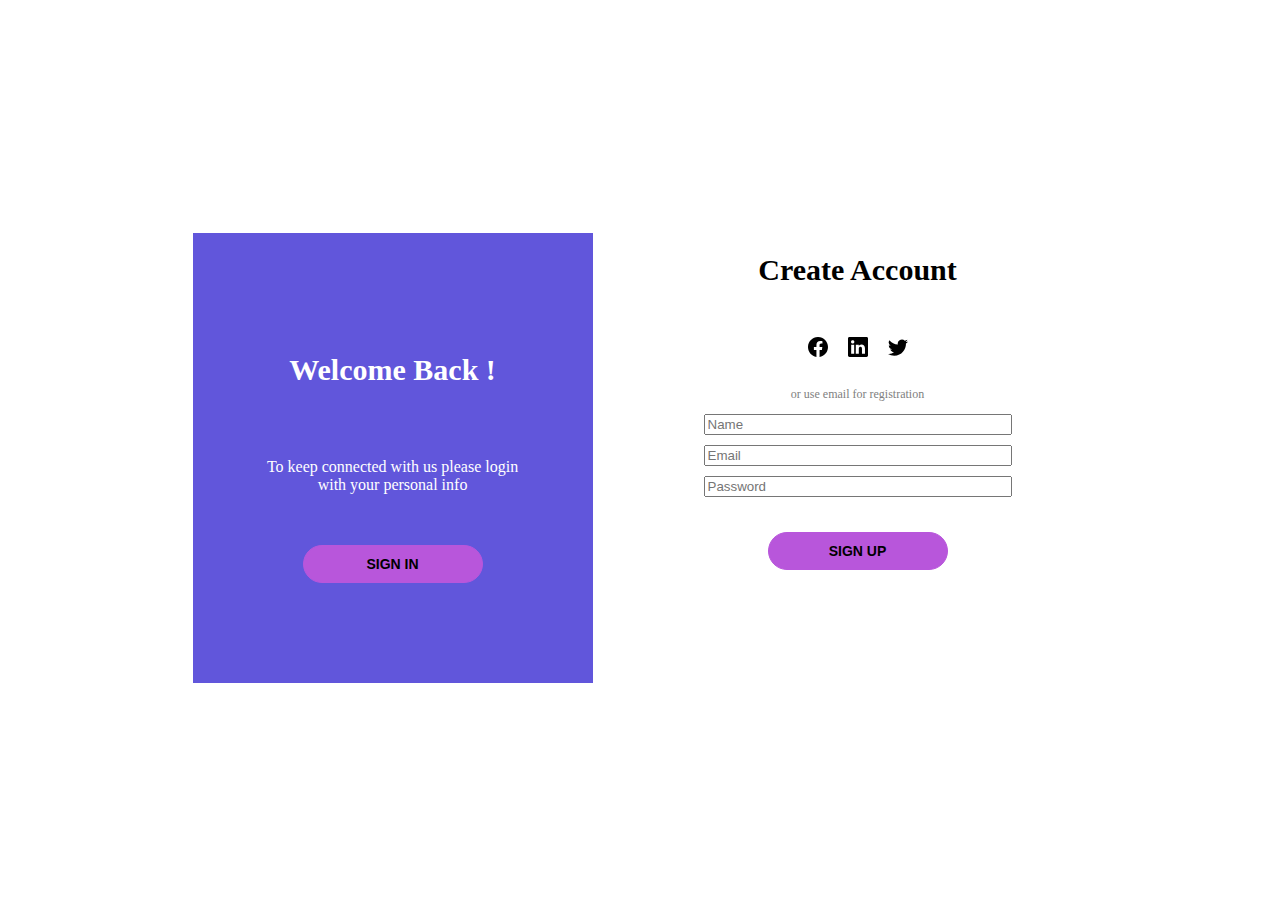
<file: index.html>
<!DOCTYPE html>
<html>
    <head>
        <meta charset="utf-8">
        <meta http-equiv="X-UA-Compatible" content="IE=edge">
        <title>Inicio Sesion</title>
        <meta name="description" content="">
        <meta name="viewport" content="width=device-width, initial-scale=1">
        <link href="https://cdn.jsdelivr.net/npm/bootstrap@5.3.6/dist/css/bootstrap.min.css" rel="stylesheet" integrity="sha384-4Q6Gf2aSP4eDXB8Miphtr37CMZZQ5oXLH2yaXMJ2w8e2ZtHTl7GptT4jmndRuHDT" crossorigin="anonymous">
        <link rel="stylesheet" href="css/styles.css">
    </head>
    <body>
        <main class="contenido-principal">
            <div class="sign-in">
                <h1>Welcome Back !</h1>
                <p>To keep connected with us please login <br>with your personal info</p>
                <button type="button" class="btn1 btn btn-primary">SIGN IN </button>
            </div>
            <div class="sign-up">
                <h1>Create Account</h1>
                <div class="redes-sociales">
                    <svg xmlns="http://www.w3.org/2000/svg" width="20" height="20" fill="currentColor" class="bi bi-facebook" viewBox="0 0 16 16">
                        <path d="M16 8.049c0-4.446-3.582-8.05-8-8.05C3.58 0-.002 3.603-.002 8.05c0 4.017 2.926 7.347 6.75 7.951v-5.625h-2.03V8.05H6.75V6.275c0-2.017 1.195-3.131 3.022-3.131.876 0 1.791.157 1.791.157v1.98h-1.009c-.993 0-1.303.621-1.303 1.258v1.51h2.218l-.354 2.326H9.25V16c3.824-.604 6.75-3.934 6.75-7.951"/>
                    </svg>
                    <svg xmlns="http://www.w3.org/2000/svg" width="20" height="20" fill="currentColor" class="bi bi-linkedin" viewBox="0 0 16 16">
                        <path d="M0 1.146C0 .513.526 0 1.175 0h13.65C15.474 0 16 .513 16 1.146v13.708c0 .633-.526 1.146-1.175 1.146H1.175C.526 16 0 15.487 0 14.854zm4.943 12.248V6.169H2.542v7.225zm-1.2-8.212c.837 0 1.358-.554 1.358-1.248-.015-.709-.52-1.248-1.342-1.248S2.4 3.226 2.4 3.934c0 .694.521 1.248 1.327 1.248zm4.908 8.212V9.359c0-.216.016-.432.08-.586.173-.431.568-.878 1.232-.878.869 0 1.216.662 1.216 1.634v3.865h2.401V9.25c0-2.22-1.184-3.252-2.764-3.252-1.274 0-1.845.7-2.165 1.193v.025h-.016l.016-.025V6.169h-2.4c.03.678 0 7.225 0 7.225z"/>
                    </svg>
                    <svg xmlns="http://www.w3.org/2000/svg" width="20" height="20" fill="currentColor" class="bi bi-twitter" viewBox="0 0 16 16">
                        <path d="M5.026 15c6.038 0 9.341-5.003 9.341-9.334q.002-.211-.006-.422A6.7 6.7 0 0 0 16 3.542a6.7 6.7 0 0 1-1.889.518 3.3 3.3 0 0 0 1.447-1.817 6.5 6.5 0 0 1-2.087.793A3.286 3.286 0 0 0 7.875 6.03a9.32 9.32 0 0 1-6.767-3.429 3.29 3.29 0 0 0 1.018 4.382A3.3 3.3 0 0 1 .64 6.575v.045a3.29 3.29 0 0 0 2.632 3.218 3.2 3.2 0 0 1-.865.115 3 3 0 0 1-.614-.057 3.28 3.28 0 0 0 3.067 2.277A6.6 6.6 0 0 1 .78 13.58a6 6 0 0 1-.78-.045A9.34 9.34 0 0 0 5.026 15"/>
                    </svg>
                </div>
                    <p class="parrafo-signup"> or use email for registration</p>
                    <form class="form">
                        <div>
                            <input class="input" type="text" id="name" name="name" placeholder="Name">
                        </div>
                        <div>
                            <input class="input" type="email" id="email" name="email" placeholder="Email">
                        </div>
                        <div>
                            <input class="input" type="password" id="password" name="password" placeholder="Password">
                        </div>
                    </form>
                    <a href="formulario.html"><button type="button" class="btn2 btn btn-primary">SIGN UP </button></a>
            </div>  
        </main>
    </body>
</html>
</file>
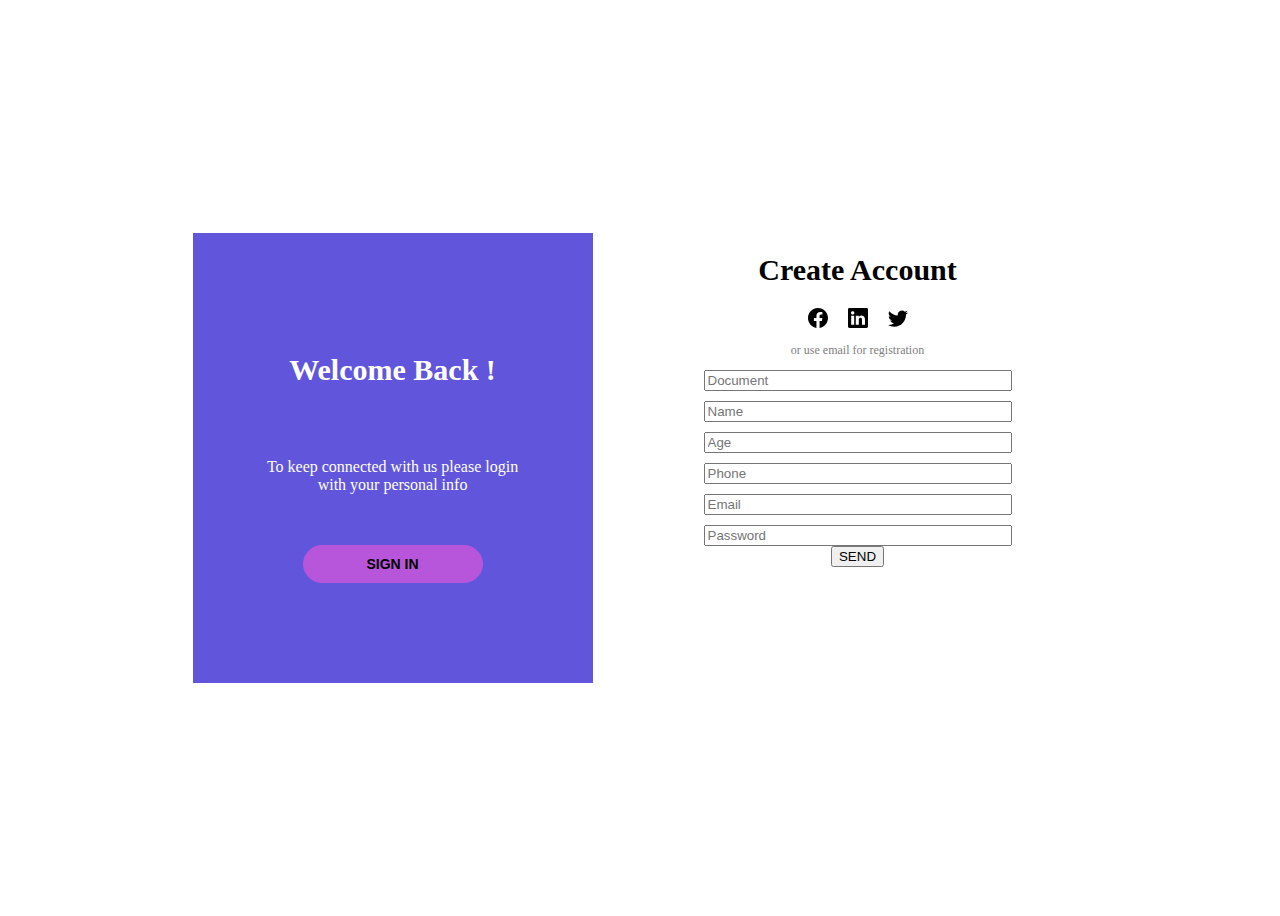
<file: formulario.html>
<!DOCTYPE html>
<html>
    <head>
        <meta charset="utf-8">
        <meta http-equiv="X-UA-Compatible" content="IE=edge">
        <title>Inicio Sesion</title>
        <meta name="description" content="">
        <meta name="viewport" content="width=device-width, initial-scale=1">
        <link href="https://cdn.jsdelivr.net/npm/bootstrap@5.3.6/dist/css/bootstrap.min.css" rel="stylesheet" integrity="sha384-4Q6Gf2aSP4eDXB8Miphtr37CMZZQ5oXLH2yaXMJ2w8e2ZtHTl7GptT4jmndRuHDT" crossorigin="anonymous">
        <link rel="stylesheet" href="css/styles.css">
    </head>
    <body>
        <main class="contenido-principal">
            <div class="sign-in">
                <h1>Welcome Back !</h1>
                <p>To keep connected with us please login <br>with your personal info</p>
                <a href="index.html"><button type="button" class="btn1 btn btn-primary">SIGN IN </button></a>
            </div>
            <div class="sign-up">
                <h1 class="h1-formulario">Create Account</h1>
                <div class="redes-sociales-formulario">
                    <svg xmlns="http://www.w3.org/2000/svg" width="20" height="20" fill="currentColor" class="bi bi-facebook" viewBox="0 0 16 16">
                        <path d="M16 8.049c0-4.446-3.582-8.05-8-8.05C3.58 0-.002 3.603-.002 8.05c0 4.017 2.926 7.347 6.75 7.951v-5.625h-2.03V8.05H6.75V6.275c0-2.017 1.195-3.131 3.022-3.131.876 0 1.791.157 1.791.157v1.98h-1.009c-.993 0-1.303.621-1.303 1.258v1.51h2.218l-.354 2.326H9.25V16c3.824-.604 6.75-3.934 6.75-7.951"/>
                    </svg>
                    <svg xmlns="http://www.w3.org/2000/svg" width="20" height="20" fill="currentColor" class="bi bi-linkedin" viewBox="0 0 16 16">
                        <path d="M0 1.146C0 .513.526 0 1.175 0h13.65C15.474 0 16 .513 16 1.146v13.708c0 .633-.526 1.146-1.175 1.146H1.175C.526 16 0 15.487 0 14.854zm4.943 12.248V6.169H2.542v7.225zm-1.2-8.212c.837 0 1.358-.554 1.358-1.248-.015-.709-.52-1.248-1.342-1.248S2.4 3.226 2.4 3.934c0 .694.521 1.248 1.327 1.248zm4.908 8.212V9.359c0-.216.016-.432.08-.586.173-.431.568-.878 1.232-.878.869 0 1.216.662 1.216 1.634v3.865h2.401V9.25c0-2.22-1.184-3.252-2.764-3.252-1.274 0-1.845.7-2.165 1.193v.025h-.016l.016-.025V6.169h-2.4c.03.678 0 7.225 0 7.225z"/>
                    </svg>
                    <svg xmlns="http://www.w3.org/2000/svg" width="20" height="20" fill="currentColor" class="bi bi-twitter" viewBox="0 0 16 16">
                        <path d="M5.026 15c6.038 0 9.341-5.003 9.341-9.334q.002-.211-.006-.422A6.7 6.7 0 0 0 16 3.542a6.7 6.7 0 0 1-1.889.518 3.3 3.3 0 0 0 1.447-1.817 6.5 6.5 0 0 1-2.087.793A3.286 3.286 0 0 0 7.875 6.03a9.32 9.32 0 0 1-6.767-3.429 3.29 3.29 0 0 0 1.018 4.382A3.3 3.3 0 0 1 .64 6.575v.045a3.29 3.29 0 0 0 2.632 3.218 3.2 3.2 0 0 1-.865.115 3 3 0 0 1-.614-.057 3.28 3.28 0 0 0 3.067 2.277A6.6 6.6 0 0 1 .78 13.58a6 6 0 0 1-.78-.045A9.34 9.34 0 0 0 5.026 15"/>
                    </svg>
                </div>
                    <p class="parrafo-signup-formulario"> or use email for registration</p>
                    <form class="form">
                        <div>
                            <input class="input" type="number" id="document" name="document" placeholder="Document">
                        </div>
                        <div>
                            <input class="input" type="text" id="name" name="name" placeholder="Name">
                        </div>
                        <div>
                            <input class="input" type="number" id="age" name="age" placeholder="Age">
                        </div>
                        <div>
                            <input class="input" type="number" id="phone" name="phone" placeholder="Phone">
                        </div>
                        <div>
                            <input class="input" type="email" id="email-sign-up" name="email-sign-up" placeholder="Email">
                        </div>
                        <div>
                            <input class="input" type="password" id="password" name="password" placeholder="Password">
                        </div>
                    </form>
                    <button type="button" class="btn2-formulario btn btn-primary">SEND</button>
            </div>  
        </main>
        <script src="" async defer></script>
    </body>
</html>
</file>
<file: css/styles.css>
.contenido-principal{
    display: flex;
    height:100vh;
    justify-content: center;
    align-items: center;
}
.sign-in{
    display: flex;
    flex-direction: column;
    align-items: center;
    justify-content: center;
    background-color: #6156DB;
    color: white;
    width:400px;
    height:450px;
    gap:35px;
    text-align: center;
}
.sign-up{
    display: flex;
    flex-direction: column;
    align-items: center;
    justify-content: start;
    width:400px;
    height:450px;
    margin-left:35px;
    padding:30px;
}
.form{
    display: flex;
    flex-direction: column;
    gap:10px;
}
.redes-sociales{
    display: flex;
    gap:20px;
}
h1{
    font-size: 30px;
}
.input{
    width:300px;
}
.parrafo-signup{
    color:gray;
    font-size: 12px;
    margin-top: 30px;
}
.redes-sociales{
    margin-top:30px;
}

.btn1{
    background-color: #B856DB;
    border: 1px solid #B856DB;
    width:180px;
    font-size: 14px;
    border-radius: 20px;
    padding:10px 0;
    font-weight: 700;
}

.btn2{
    margin-top:35px;
    background-color:#B856DB;
    border: 1px solid #B856DB;
    width:180px;
    font-size: 14px;
    border-radius: 20px;
    padding:10px 0;
    font-weight: 700;
}
.h1-formulario{
    font-size: 30px;
}

.parrafo-signup-formulario{
    color:gray;
    font-size: 12px;
    margin-top: 15px;
}
.redes-sociales-formulario{
    display:flex;
    margin-top:1px;
    gap:20px;
}
</file>
